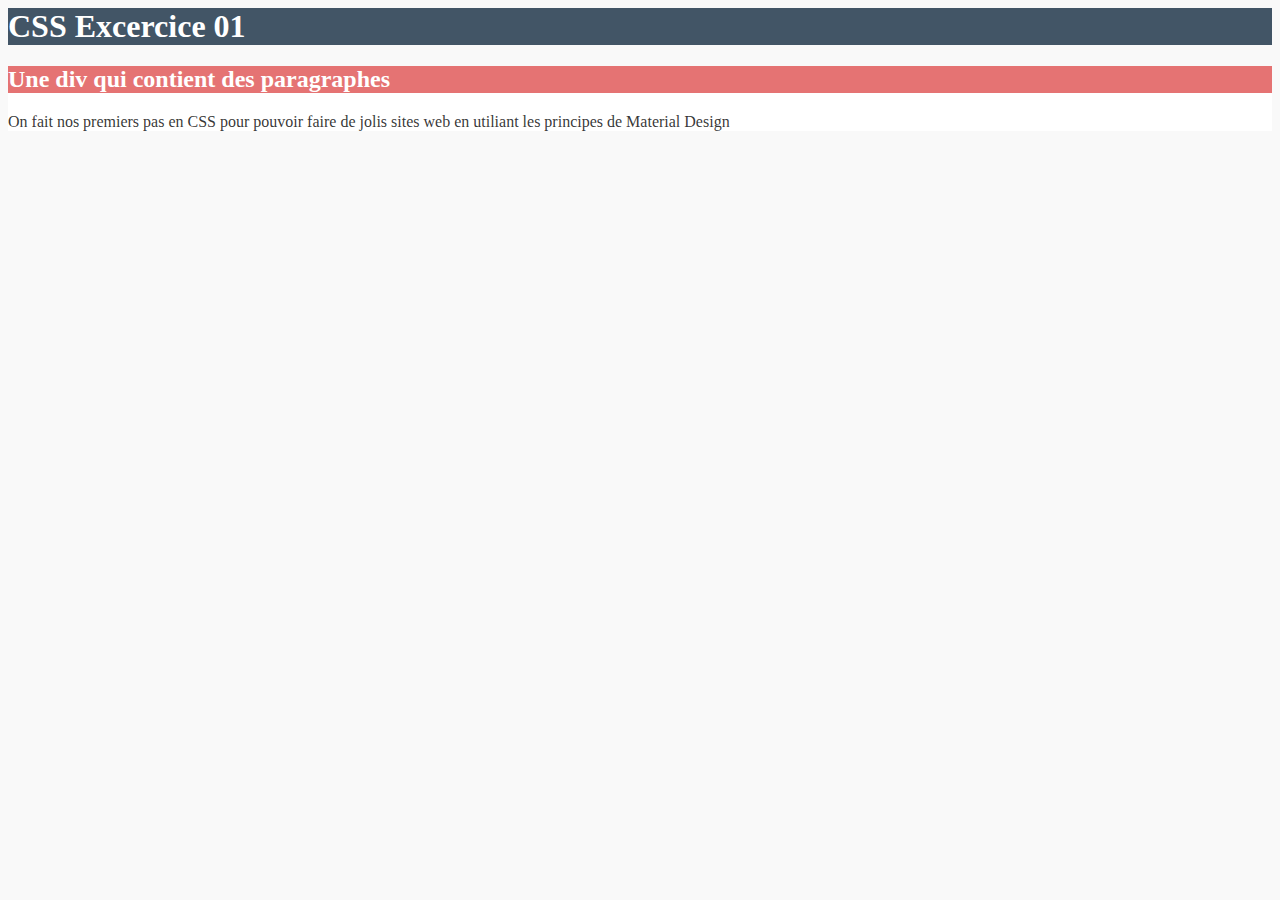
<file: Exercices HTML-CSS/ex1/index.html>
<!--
* TODO(1) importez le document styles.css dans le head de cette page HTML
* TODO(2) Ajouter un titre de niveau 1 dans le body, avec un id de "header" et le contenu suivant: CSS Excercie 01
* TODO(3) Ajouter une balise div dans le body avec la class "conteneur"
* TODO(4) A l'interieur de cette balise div, ajouter un titre de niveau 2 avec le contenu suivant: Une div qui contient des paragraphes
* TODO(5) Ajouter une balise div a cote du titre de niveau 2, avec la classe "contenu"
* TODO(6) Dans cette div avec la class "contenu", ajouter un paragraphe avec le texte suivant: On fait nos premiers pas en CSS pour pouvoir faire de jolis sites web en utiliant les principes de Material Design.
-->
<html>
<head>
	<title>CSS Exercice 01</title>
	<meta content="text/html; charset=UTF-8">
	<link rel="stylesheet" type="text/css" href="styles.css"/>
</head>

<body>

<h1 id="header">CSS Excercice 01</h1>

<div class="conteneur">
	<h2>Une div qui contient des paragraphes</h2>
	<div class="contenu">
		<p>On fait nos premiers pas en CSS pour pouvoir faire de jolis sites web en utiliant les principes de Material Design </p>
	</div>
</div>


</body>
</html>
</file>
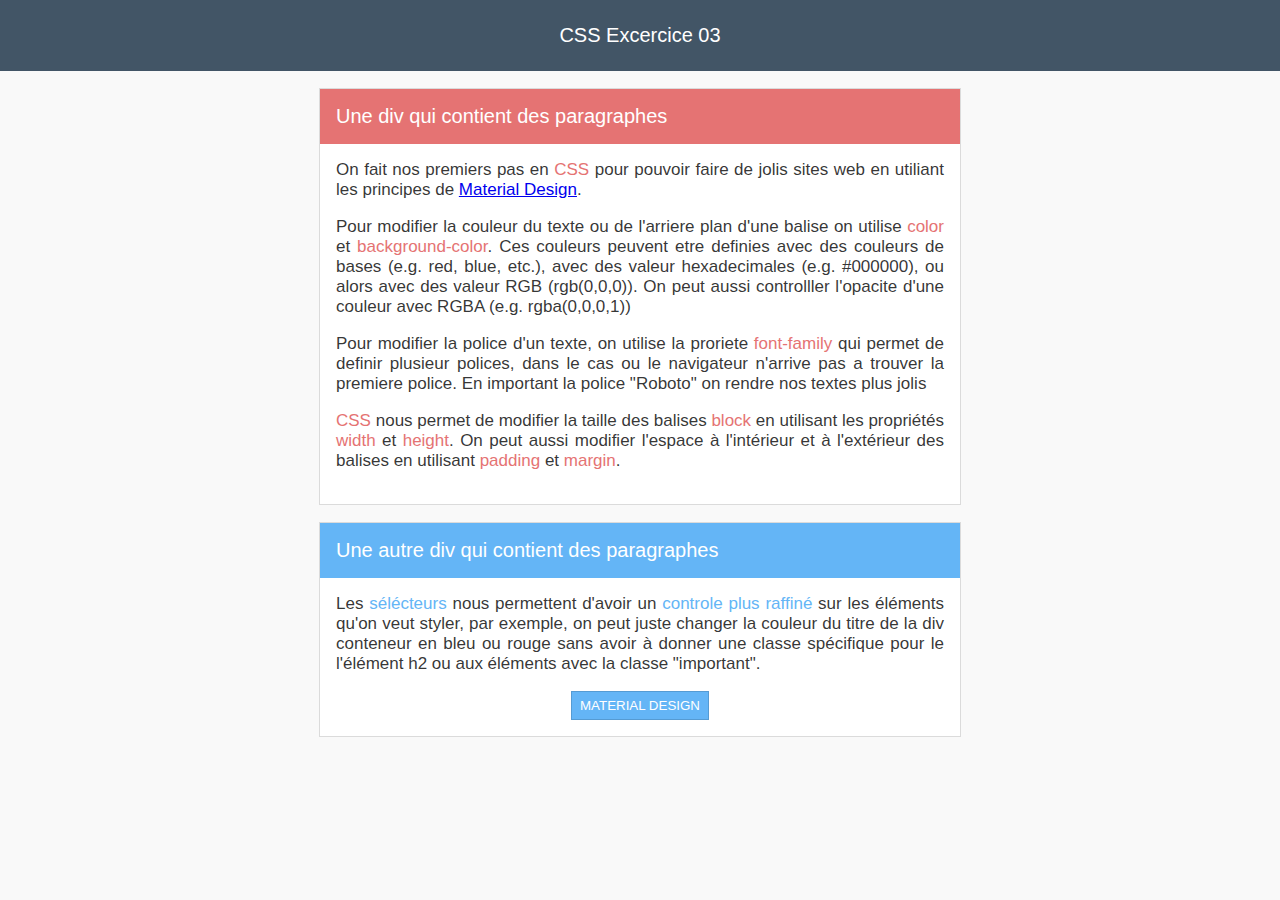
<file: Exercices HTML-CSS/ex3/index.html>
<!--
On veut avoir le permier div conteneur en rouge et le deuxieme en bleu pour cela:

* TODO (1) Changer la classe du permier div de classe "conteneur" en class "conteneur-rouge"

* TODO (2) Changer la classe du deuxieme div de classe "conteneur" en class "conteneur-bleu"
-->

<html>
<head>
	<title>CSS Exercice 03</title>	
	<link rel="stylesheet" type="text/css" href="styles.css"/>
	<link href='http://fonts.googleapis.com/css?family=Roboto'>
	<meta http-equiv="Content-Type" content="text/html; charset=UTF-8">
</head>

<body>

<h1 id="header">CSS Excercice 03</h1>

<div class="conteneur-rouge">
	<h2>Une div qui contient des paragraphes</h2>
	<div class="contenu"> 
		<p>
		On fait nos premiers pas en <span class="important">CSS</span> pour pouvoir faire de jolis sites web en utiliant les principes de <a href="https://material.io/guidelines/">Material Design</a>.
		</p>

		<p>
		Pour modifier la couleur du texte ou de l'arriere plan d'une balise on utilise <span class="important">color</span> et <span class="important">background-color</span>. Ces couleurs peuvent etre definies avec des couleurs de bases (e.g. red, blue, etc.), avec des valeur hexadecimales (e.g. #000000), ou alors avec des valeur RGB (rgb(0,0,0)). On peut aussi controlller l'opacite d'une couleur avec RGBA (e.g. rgba(0,0,0,1))
		</p>

		
		<p>
		Pour modifier la police d'un texte, on utilise la proriete <span class="important">font-family</span> qui permet de definir plusieur polices, dans le cas ou le navigateur n'arrive pas a trouver la premiere police. En important la police "Roboto" on rendre nos textes plus jolis
		</p>

		<p>
		<span class="important">CSS</span> nous permet de modifier la taille des balises <span class="important">block</span> en utilisant les propriétés <span class="important">width</span> et <span class="important">height</span>. On peut aussi modifier l'espace à l'intérieur et à l'extérieur des balises en utilisant <span class="important">padding</span> et <span class="important">margin</span>.
		</p>
	</div>
</div>

<!-- deuxieme balise div conteneur -->
<div class="conteneur-bleu">
	<h2>Une autre div qui contient des paragraphes</h2>
	<div class="contenu"> 
		<p>
		Les <span class="important">sélécteurs</span> nous permettent d'avoir un <span class="important">controle plus raffiné</span> sur les éléments qu'on veut styler, par exemple, on peut juste changer la couleur du titre de la div conteneur en bleu ou rouge sans avoir à donner une classe spécifique pour le l'élément h2 ou aux éléments avec la classe "important".
		</p>
		
		<button>MATERIAL DESIGN</button>
	</div>
</div>


</body>
</html>
</file>
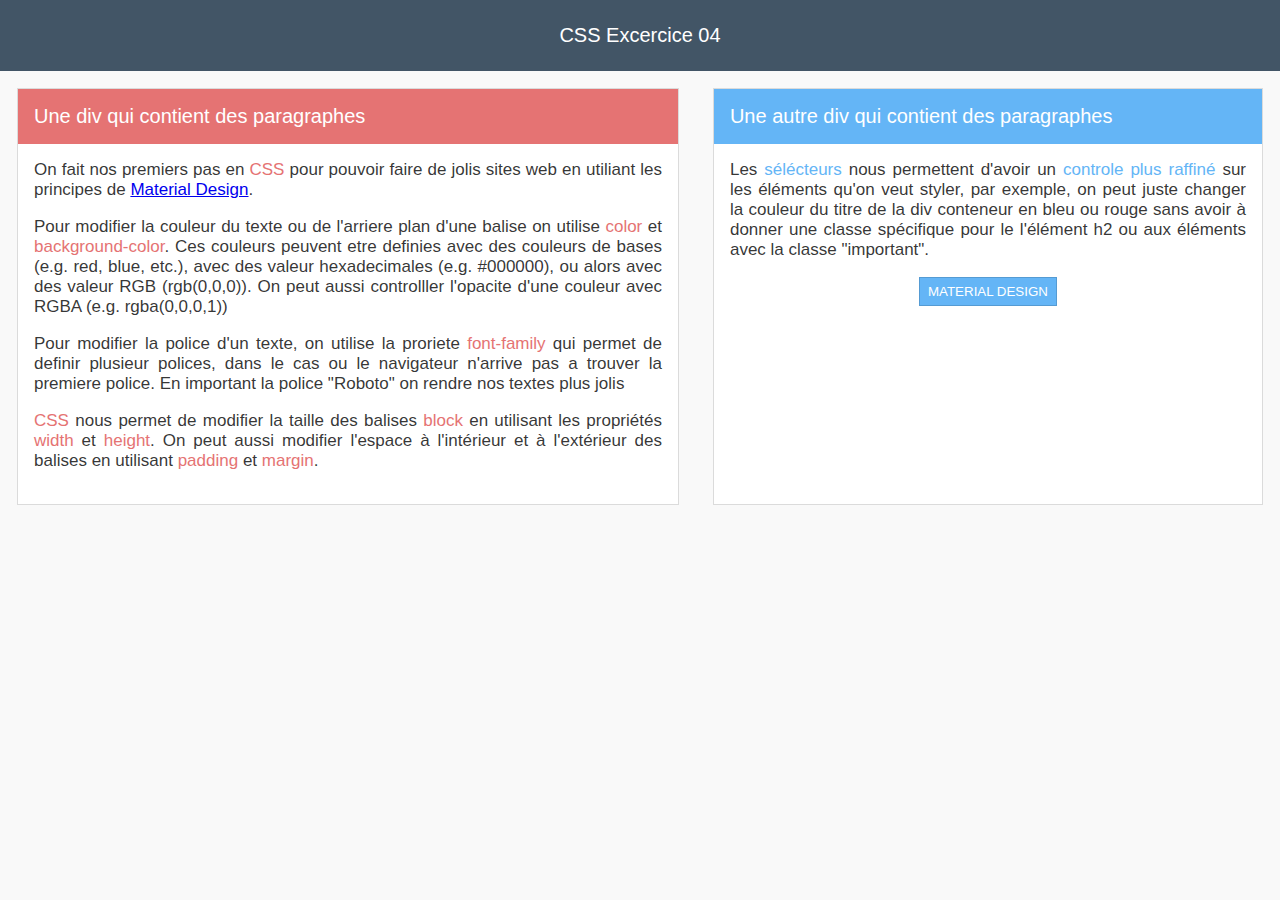
<file: Exercices HTML-CSS/ex4/index.html>
<!--
* TODO (1) Mettez les deux conteneurs dans une balise div avec un id de "wrapper". Ceci nous permet de separer l'element h1 des balises des conteneurs
-->

<html>
<head>
	<title>CSS Exercice 04</title>
	<link rel="stylesheet" type="text/css" href="styles.css"/>
	<link href='http://fonts.googleapis.com/css?family=Roboto'>
	<meta http-equiv="Content-Type" content="text/html; charset=UTF-8">
</head>

<body>

<h1 id="header">CSS Excercice 04</h1>

<div id="wrapper">
	<div class="conteneur-rouge">
		<h2>Une div qui contient des paragraphes</h2>
		<div class="contenu">
			<p>
				On fait nos premiers pas en <span class="important">CSS</span> pour pouvoir faire de jolis sites web en utiliant les principes de <a href="https://material.io/guidelines/">Material Design</a>.
			</p>

			<p>
				Pour modifier la couleur du texte ou de l'arriere plan d'une balise on utilise <span class="important">color</span> et <span class="important">background-color</span>. Ces couleurs peuvent etre definies avec des couleurs de bases (e.g. red, blue, etc.), avec des valeur hexadecimales (e.g. #000000), ou alors avec des valeur RGB (rgb(0,0,0)). On peut aussi controlller l'opacite d'une couleur avec RGBA (e.g. rgba(0,0,0,1))
			</p>


			<p>
				Pour modifier la police d'un texte, on utilise la proriete <span class="important">font-family</span> qui permet de definir plusieur polices, dans le cas ou le navigateur n'arrive pas a trouver la premiere police. En important la police "Roboto" on rendre nos textes plus jolis
			</p>

			<p>
				<span class="important">CSS</span> nous permet de modifier la taille des balises <span class="important">block</span> en utilisant les propriétés <span class="important">width</span> et <span class="important">height</span>. On peut aussi modifier l'espace à l'intérieur et à l'extérieur des balises en utilisant <span class="important">padding</span> et <span class="important">margin</span>.
			</p>
		</div>
	</div>

	<div class="conteneur-bleu">
		<h2>Une autre div qui contient des paragraphes</h2>
		<div class="contenu">
			<p>
				Les <span class="important">sélécteurs</span> nous permettent d'avoir un <span class="important">controle plus raffiné</span> sur les éléments qu'on veut styler, par exemple, on peut juste changer la couleur du titre de la div conteneur en bleu ou rouge sans avoir à donner une classe spécifique pour le l'élément h2 ou aux éléments avec la classe "important".
			</p>

			<button>MATERIAL DESIGN</button>
		</div>
	</div>

</div>
</body>
</html>
</file>
<file: Exercices HTML-CSS/ex1/styles.css>
/*
* TODO (1) Donnez une background-color de #F9F9F9 a l'element body

* TODO (2) Donnez une background-color de #425566 et une couleur blanche (white) a l'element avec l'id "header"

* TODO (3) Donnez une background-color de #E57373 et une couleur blanche (white) a l'element h2 (titre de niveau 2)

* TODO (4) Donnez une background-color blanche (white) aux elements qui ont la classe "conteneur"

*/

body {
    background-color: #F9F9F9;
}

#header {
    background-color: #425566;
    color: white;
}

h2 {
    background-color: #E57373;
    color: white;
}

.conteneur {
    background-color: white;
}


p {
    color: rgba(0, 0, 0, 0.8);
}
</file>
<file: Exercices HTML-CSS/ex3/styles.css>
/*
* TODO (1) On a plus de classe "conteneur", changez la en "conteneur-rouge" et "conteneur-bleu", pour appliquer le meme style aux deux classes: .conteneur-rouge, .conteneur-bleu { ...

* TODO (2) Adaptez les styles affectés aux elements h2 selon la classe de la div qui les contient en utilisant par exemple .conteneur-rouge h2 {.
les h2 qui sont dans .conteneur-rouge doivent avoir une background-color de #E57373, et les h2 qui sont dans .conteneur-rouge doivent avoir une background-color de #64B5F6.


* TODO (3) Adaptez les styles affectés aux elements qui ont la classe "important" selon la classe de la div qui les contient:
ceux qui sont dans .conteneur-rouge doivent avoir une couleur de #E57373, et ceux qui sont dans .conteneur-rouge doivent avoir une couleur de #64B5F6.

* TODO (4) Donnez au bouton une background-color de #64B5F6, une couleur blanche, un padding en haut et bas de 6px et a gauche et droite de 8px, une bordure solide 1px de couleur rgba(0, 0, 0, 0.14), et une police de Roboto, sans-serif.

* TODO (5) Centrer le bouton horizontalement (les boutons sont des balise inline, transformer le en balise block, puis donnez lui une margin left/right de auto et une margin top/bottom de 0px).

* TODO (6) Tous les paragraphes qui sont les premier enfants de leur element parent doivent avoir une margin-top de 0px; (p:first-child)

* TODO (7) Quand la souris de l'utilisateur se met sur les liens (a:hover) la couleur du lien doit devenir #E57373
*/


body {
	margin: 0px;
	padding: 0px;
	font-family: Roboto, sans-serif;
	background-color: #F9F9F9;
}

#header {
	margin: 0px;
	padding: 24px;
	background-color: #425566;
	color: white;
	text-align: center;
	font-weight: normal;
	font-size: 20px;
}

h2 {
	margin-top: 0px;
	margin-bottom: 0px;
	font-size: 20px;
	font-weight: normal;
	padding: 16px;
	color: white;
}

.conteneur-rouge h2 {
	background-color: #E57373;
}
.conteneur-bleu h2 {
	background-color: #64B5F6;
}


.conteneur-rouge, .conteneur-bleu {
	background-color: white;
	width: 50%;
	margin: 17px auto 0px auto;
	border: 1px solid rgba(0, 0, 0, 0.14);
}

.contenu {
	padding: 16px;
}

p {
	font-size: 17px;
	text-align: justify;
	margin-top: 17px;
	color: rgba(0, 0, 0, 0.8);
}
p:first-child {
	margin-top: 0px;
}

.conteneur-rouge .important {
	color: #E57373;
}
.conteneur-bleu .important {
	color: #64B5F6;
}


button {
	display: block;
	margin: 0px auto;
	padding: 6px 8px 6px 8px;
	background-color: #64B5F6;
	color: white;
	border: 1px solid rgba(0, 0, 0, 0.14);
	font-family: Roboto, sans-serif;
}

a:hover {
	color: #E57373;
}
</file>
<file: Exercices HTML-CSS/ex4/styles.css>
/*
* TODO (1) Donnez a la balise avec l'id "wrapper" un display:flex, et flex-direction: row;

* TODO (2) Supprimez la ligne qui indique que la taille (width) des conteneur est de 50% (flexbox determinera automatiquement la taille)

* TODO (3) Donnez une margin top/left/right de 17px aux conteneurs
*/

body {
	margin: 0px;
	padding: 0px;
	font-family: Roboto, sans-serif;
	background-color: #F9F9F9;
}

#header {
	margin: 0px;
	padding: 24px;
	background-color: #425566;
	color: white;
	text-align: center;
	font-weight: normal;
	font-size: 20px;
}

h2 {
	margin-top: 0px;
	margin-bottom: 0px;
	font-size: 20px;
	font-weight: normal;
	padding: 16px;
	color: white;
}

.conteneur-rouge h2 {
	background-color: #E57373;
}
.conteneur-bleu h2 {
	background-color: #64B5F6;
}


.conteneur-rouge, .conteneur-bleu {
	background-color: white;

	margin-top: 17px;
	margin-left: 17px;
	margin-right: 17px;
	border: 1px solid rgba(0, 0, 0, 0.14);
}

.contenu {
	padding: 16px;
}

p {
	font-size: 17px;
	text-align: justify;
	margin-top: 17px;
	color: rgba(0, 0, 0, 0.8);
}

p:first-child {
	margin-top: 0px;
}

.conteneur-rouge .important {
	color: #E57373;
}
.conteneur-bleu .important {
	color: #64B5F6;
}


button {
	display: block;
	margin: 0px auto;
	padding: 6px 8px 6px 8px;
	background-color: #64B5F6;
	color: white;
	border: 1px solid rgba(0, 0, 0, 0.14);
	font-family: Roboto, sans-serif;
}

a:hover {
	color: #E57373;
}


#wrapper {
	display: flex;
	flex-direction: row;
}
</file>
